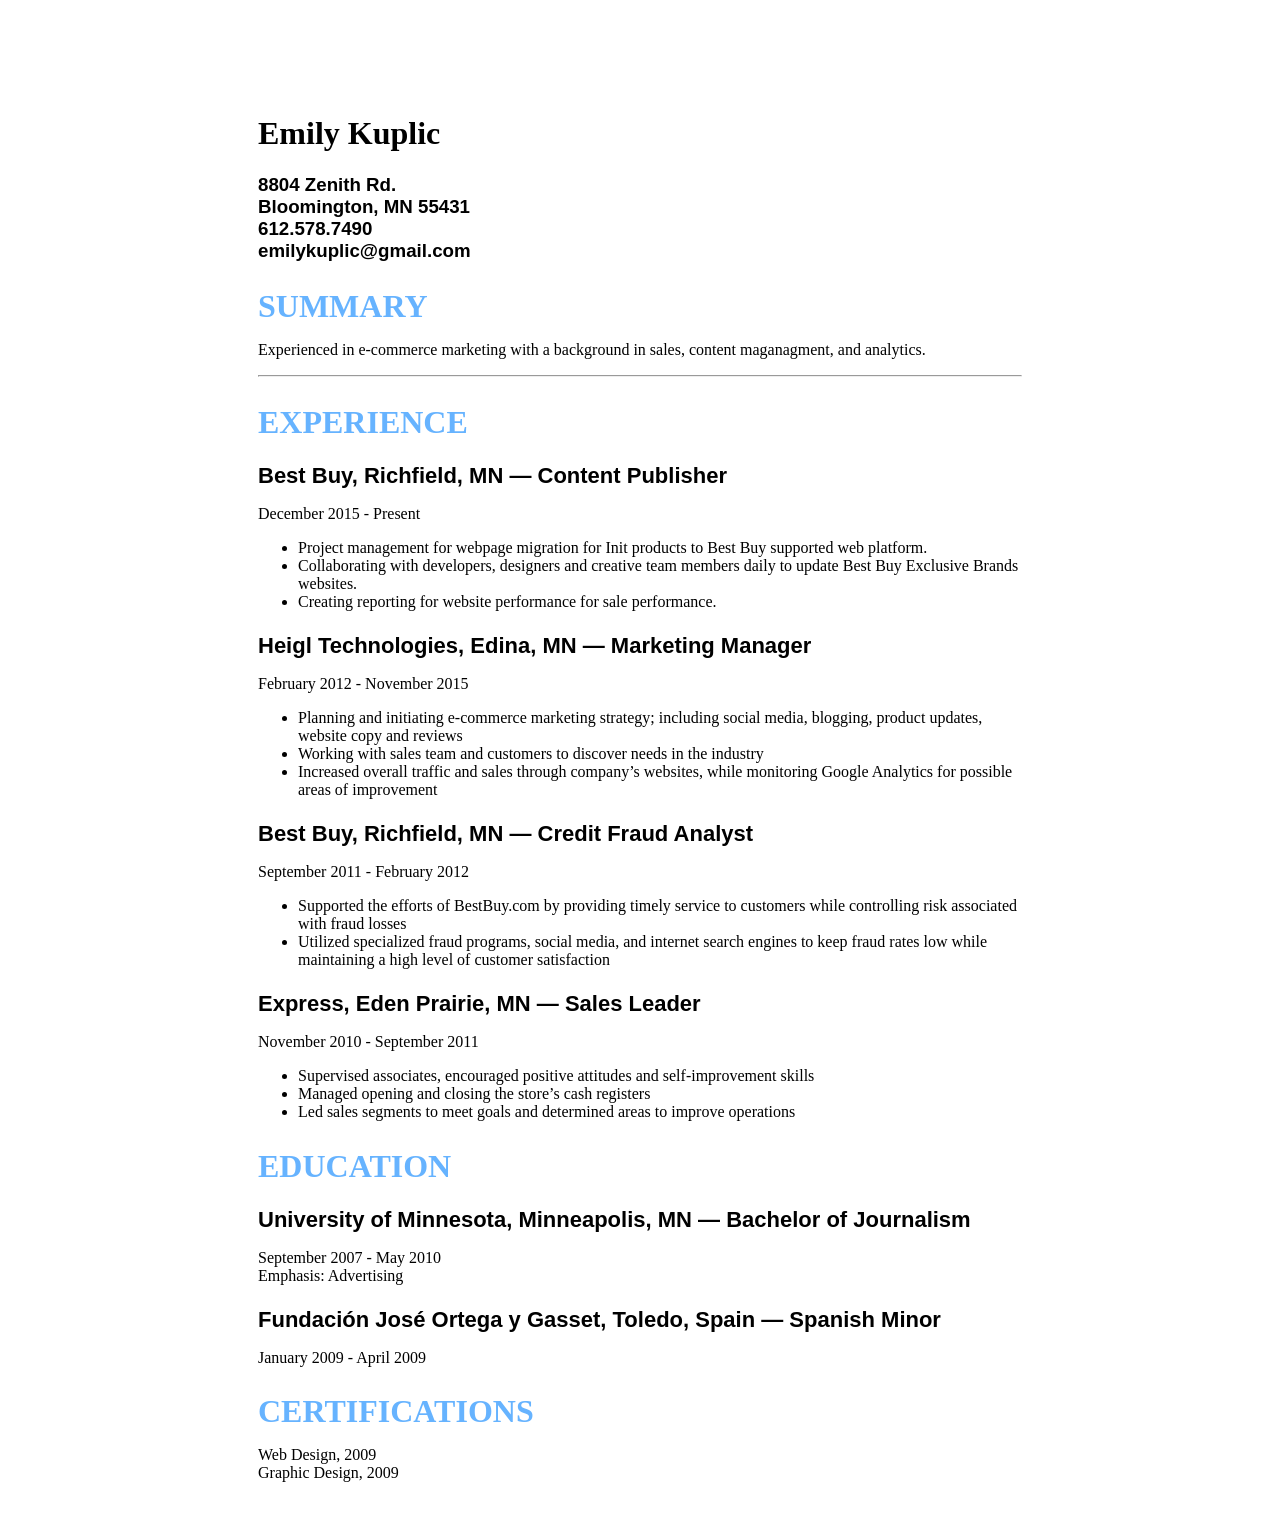
<file: resume.html>
<!DOCTYPE html>
<html>
<head>
<title>Emily Kuplic Resume</title>
	<meta name="description" content="Future Prime Academy Student">
	<link rel="stylesheet" href="style.css"/>
	
  </head>
<body> 
	<div id="container">
      	    <h1 class="contact-name">Emily Kuplic</h1>
       <h3 class="contact">8804 Zenith Rd.<br>
    Bloomington, MN 55431<br>
    612.578.7490<br>
	       emilykuplic@gmail.com</h3>
	
	<h2 class="subhead">SUMMARY</h2>
    <p>Experienced in e-commerce marketing with a background in sales, content maganagment, and analytics.</p>
    <hr>
    <h2 class="subhead">EXPERIENCE</h2>
    <h3 class="job-position">Best Buy, Richfield, MN — Content Publisher</h3>
    <p>December 2015 - Present</p>
<ul>
   <li>Project management for webpage migration for Init products to Best Buy supported web platform.</li>
   <li>Collaborating with developers, designers and creative team members daily to update Best Buy Exclusive Brands websites.</li>
   <li>Creating reporting for website performance for sale performance.</li>
</ul>
		
    <h3 class="job-position">Heigl Technologies, Edina, MN — Marketing Manager</h3>
    <p>February 2012 - November 2015</p>
<ul>
  <li>Planning and initiating e-commerce marketing strategy; including social media, blogging, product updates, website copy and reviews</li>
  <li>Working with sales team and customers to discover needs in the industry</li>
  <li>Increased overall traffic and sales through company’s websites, while monitoring Google Analytics for possible areas of improvement</li>
</ul>
	
    <h3 class="job-position">Best Buy, Richfield, MN — Credit Fraud Analyst</h3>
    <p>September 2011 - February 2012</p>
<ul>
  <li>Supported the efforts of BestBuy.com by providing timely service to customers while controlling risk associated with fraud losses
  <li>Utilized specialized fraud programs, social media, and internet search engines to keep fraud rates low while maintaining a high level of customer satisfaction
</ul>
	
    <h3 class="job-position">Express, Eden Prairie, MN — Sales Leader</h3>
    <p>November 2010 - September 2011</p>
<ul>
  <li>Supervised associates, encouraged positive attitudes and self-improvement skills</li>
  <li>Managed opening and closing the store’s cash registers</li>
  <li>Led sales segments to meet goals and determined areas to improve operations</li>
</ul>

    <h2 class="subhead">EDUCATION</h2>
    <h3 class="job-position">University of Minnesota, Minneapolis, MN — Bachelor of Journalism</h3>
		<p>September 2007 - May 2010<br>
Emphasis: Advertising<br>
    </p>
    <h3 class="job-position">Fundación José Ortega y Gasset, Toledo, Spain — Spanish Minor</h3>
		<p>January 2009 - April 2009</p>

 <h2 class="subhead">CERTIFICATIONS</h2>
		<p>Web Design, 2009<br>
		Graphic Design, 2009</p>
     
	</div>    
</body>
</html>
</file>
<file: style.css>
<style>
	.contact-name {
		color: #66b3ff;
		font-size: 56px;
		margin-bottom: 10px;
	  }
	.subhead {
		color: #66b3ff;
		font-size: 32px;
		margin-bottom: 10px;
	  }
	.job-position {
		font-size: 22px;
		margin-bottom: 2px;
	  }
	#container {
		margin-top: 20px;
    		margin-left: 100px;
    		margin-right: 100px;
		padding: 10px 150px 10px 150px;
	  }

    body {
  padding-top: 54px;
}

@media (min-width: 992px) {
  body {
    padding-top: 56px;
  }
}

header.masthead {
  background: url("assets/images/mac-book-desk-web.jpg") no-repeat center center scroll;
  -webkit-background-size: cover;
  -moz-background-size: cover;
  background-size: cover;
  -o-background-size: cover;
}
.icons {
  text-align: center;
  font-size: 50px;
}
/*.fa {
    font-size: 50px;
    text-align: center;
    text-decoration: none;
    border-radius: 50%;
}*/

header.masthead>.overlay {
  padding: 5rem 0;
  text-align: center;
  background: rgba(0, 0, 0, 0.6);
}

@media (min-width: 992px) {
  header.masthead>.overlay {
    padding: 10rem 0;
  }
}
h1 {
  font-family: 'Patrick Hand SC', cursive;
  /*font-family: 'Ubuntu Condensed', sans-serif;*/
}
h3 {
font-family: 'Alegreya Sans SC', sans-serif;
}

.name {
  font-size: 54px;
  color: white;
}
.about {
  font-size: 32px;
  color: white;
}

.footer {
  background-color: dark gray;
}
		</style>
</file>
